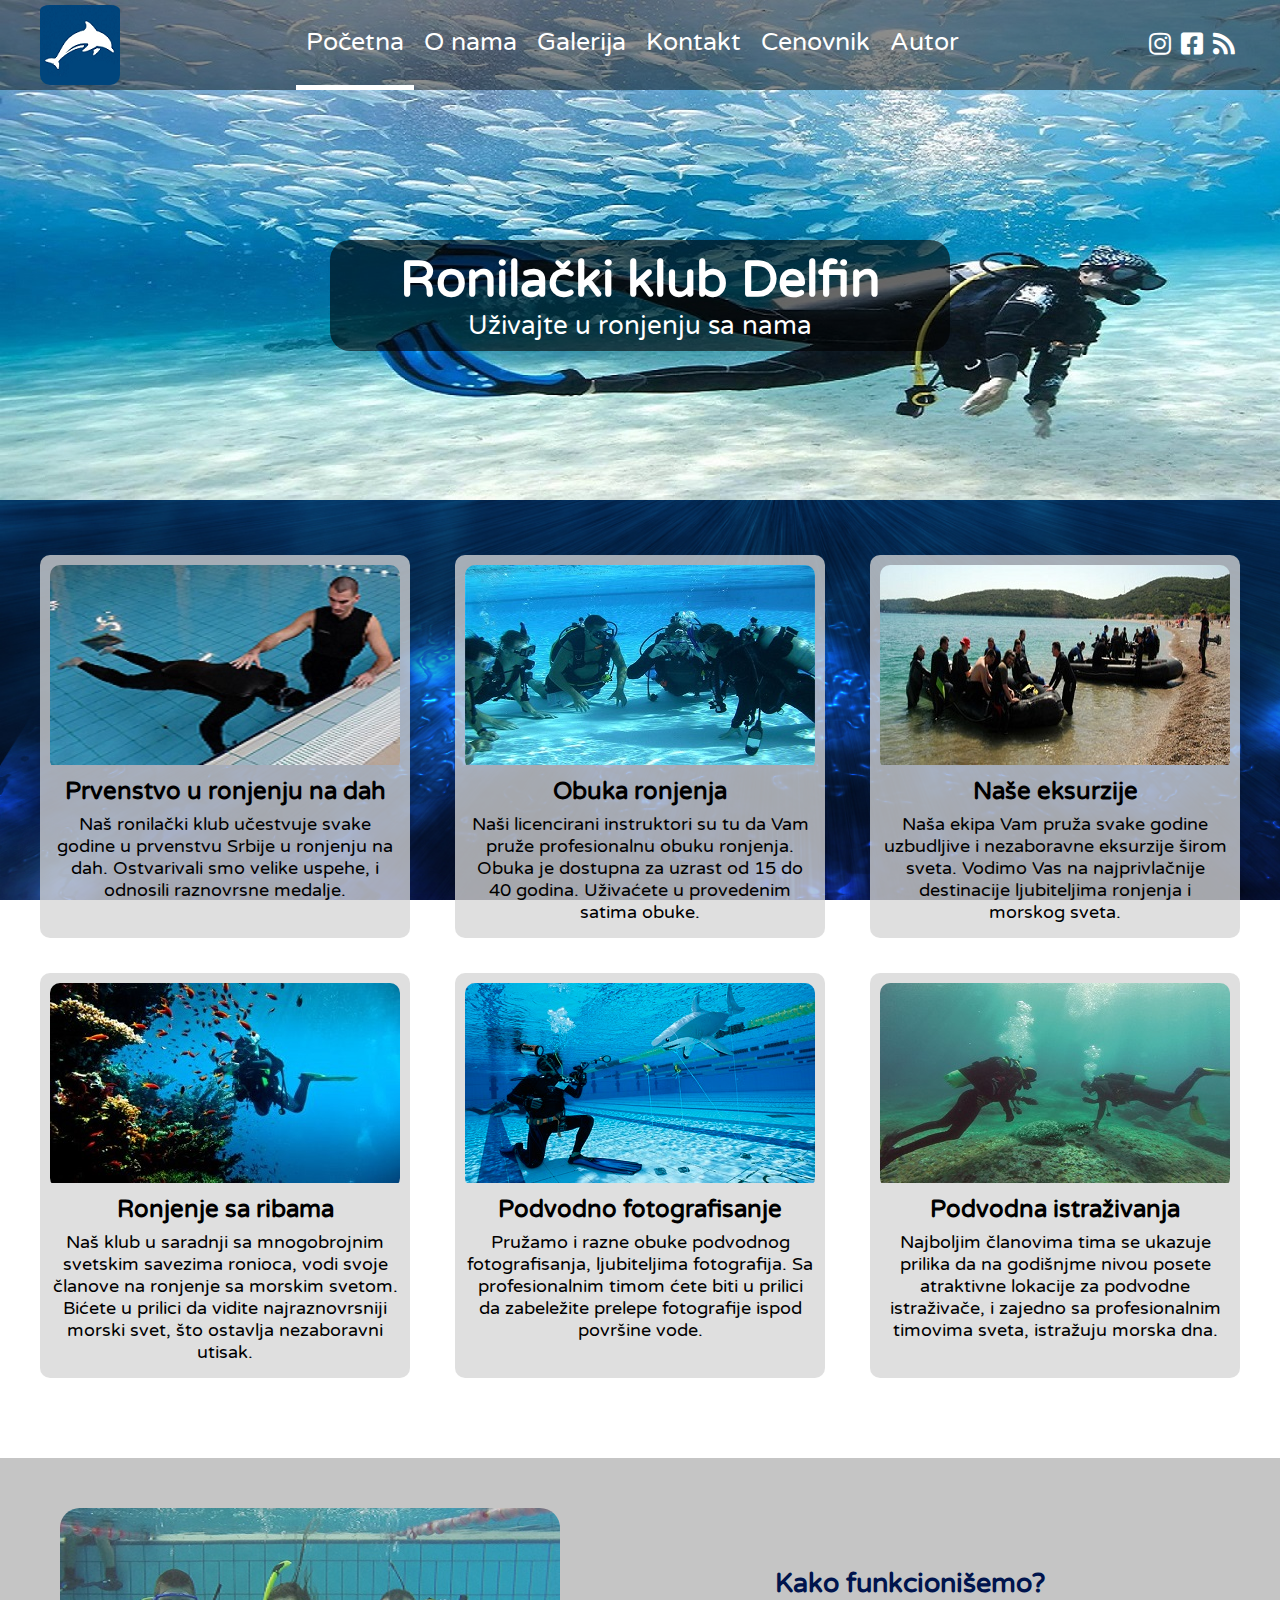
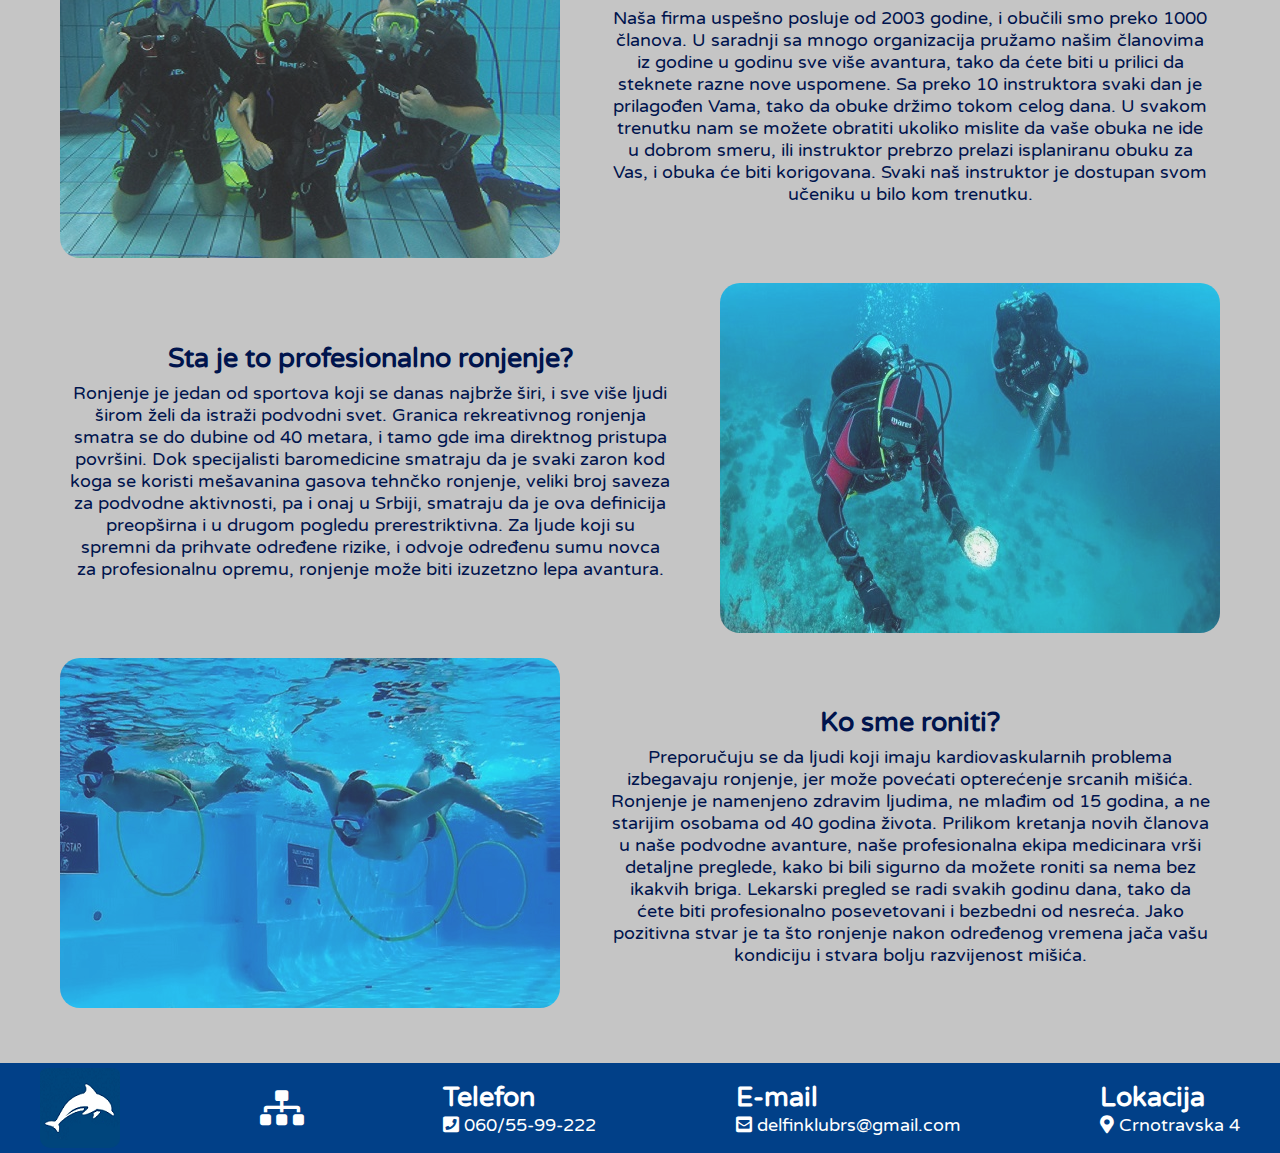
<file: index.html>
<!DOCTYPE html>
<html>
    <head>
        <meta charset="utf-8"/>
        <meta name="author" content="Nikola Janjić"/>
        <meta name="keywords" content="ronjenje, profesionalno, obuka"/>
        <meta name="desription" content="Uživajte u ronjenju sa nama"/>
        <title>Početna</title>
        <link href="css/style.css" rel="stylesheet" type="text/css"/>
        <link rel="stylesheet" href="fontawesome-free-5.15.4-web/css/all.min.css" />
    </head>
    <body text="red">
        <div id="uvod">
            <header>
                <div class="wrapper">
                    <div class="logo">
                        <a href="index.html"><img src="slike/logo.png" alt="logoDelfin" /></a> 
                    </div>
                    <nav>
                        <ul>
                            <li><a href="index.html" class="nav-link nav-link-ltr page">Početna</a></li>
                            <li><a href="stranice/onama.html" class="nav-link nav-link-ltr">O nama</a></li>
                            <li><a href="stranice/galerija.html" class="nav-link nav-link-ltr">Galerija</a></li>
                            <li><a href="stranice/kontakt.html" class="nav-link nav-link-ltr">Kontakt</a></li>
                            <li><a href="stranice/cenovnik.html" class="nav-link nav-link-ltr">Cenovnik</a></li>
                            <li><a href="stranice/autor.html" class="nav-link nav-link-ltr">Autor</a></li>
                        </ul>
                    </nav>
                    <div id="social">
                        <a href="https://www.instagram.com/login/" target="_blank"><i class="fab fa-instagram mreze"></i></a>
                        <a href="https://www.facebook.com/login/" target="_blank"><i class="fab fa-facebook-square mreze"></i></a>
                        <a href="rss.xml" target="_blank"><i class="fas fa-rss mreze"></i></a>
                    </div>
                </div><!-- end of .wrapper-->
                <div id="textUvod">
                    <h1>Ronilački klub Delfin</h1>
                    <p>Uživajte u ronjenju sa nama</p>
                </div>
            </header>
        </div>
        
        <main id="naslovna">
            <section class="wrapper triStavke">
                <article class="stavka">
                    <div class="inner">
                        <img src="slike/ronjenje-na-dah.jpg" alt="ronjenje-na-dah" />
                    </div>
                    <h2>Prvenstvo u ronjenju na dah</h2>
                    <p>Naš ronilački klub učestvuje svake godine u prvenstvu Srbije u ronjenju na dah. Ostvarivali smo velike uspehe, i odnosili raznovrsne medalje.</p>
                </article>
                <article class="stavka">
                    <div class="inner"><img src="slike/obuka-ronioca.jpg" alt="obuka-ronioca" /></div>
                    <h2>Obuka ronjenja</h2>
                    <p>Naši licencirani instruktori su tu da Vam pruže profesionalnu obuku ronjenja. Obuka je dostupna za uzrast od 15 do 40 godina. Uživaćete u provedenim satima obuke.</p>
                </article>
                <article class="stavka">
                    <div class="inner"><img src="slike/eks.jpg" alt="ronilacka-eksurzija" /></div>
                    <h2>Naše eksurzije</h2>
                    <p>Naša ekipa Vam pruža svake godine uzbudljive i nezaboravne eksurzije širom sveta. Vodimo Vas na najprivlačnije destinacije ljubiteljima ronjenja i morskog sveta.</p>
                </article>
                <article class="stavka">
                    <div class="inner"><img src="slike/fish.jpg" alt="ronjenje-sa-ribama" /></div>
                    <h2>Ronjenje sa ribama</h2>
                    <p>Naš klub u saradnji sa mnogobrojnim svetskim savezima ronioca, vodi svoje članove na ronjenje sa morskim svetom. Bićete u prilici da vidite najraznovrsniji morski svet, što ostavlja nezaboravni utisak.</p>
                </article>
                <article class="stavka">
                    <div class="inner"><img src="slike/slikanjeVoda.jpg" alt="slikanje-pod-vodom" /></div>
                    <h2>Podvodno fotografisanje</h2>
                    <p>Pružamo i razne obuke podvodnog fotografisanja, ljubiteljima fotografija. Sa profesionalnim timom ćete biti u prilici da zabeležite prelepe fotografije ispod površine vode.</p>
                </article>
                <article class="stavka">
                    <div class="inner"><img src="slike/istrazivanja.jpg" alt="podvodna-istrazivanja" /></div>
                    <h2>Podvodna istraživanja</h2>
                    <p>Najboljim članovima tima se ukazuje prilika da na godišnjme nivou posete atraktivne lokacije za podvodne istraživače, i zajedno sa profesionalnim timovima sveta, istražuju morska dna.</p>
                </article>
            </section>

           
                <section id="ronjenje">
                    <div class="wrapper">
                        <article id="funkcionisanje">
                                <div class="slikaTekst">
                                    <img src="slike/Otvoreni-dan-1 (1).jpg" alt="ronioci" />
                                </div>
                                <div class="part">
                                    <h1>Kako funkcionišemo?</h1>
                                    <p>Naša firma uspešno posluje od 2003 godine, i obučili smo preko 1000 članova. U saradnji sa mnogo organizacija pružamo našim članovima iz godine u godinu sve više avantura, tako da ćete biti u prilici da steknete razne nove uspomene. Sa preko 10 instruktora svaki dan je prilagođen Vama, tako da obuke držimo tokom celog dana. U svakom trenutku nam se možete obratiti ukoliko mislite da vaše obuka ne ide u dobrom smeru, ili instruktor prebrzo prelazi isplaniranu obuku za Vas, i obuka će biti korigovana. Svaki naš instruktor je dostupan svom učeniku u bilo kom trenutku.
                                    </p>
                                </div>
                        </article>
                        <article id="profesija">
                            <div class="part drugiPart">
                                <h1>Sta je to profesionalno ronjenje?</h1>
                                <p>Ronjenje je jedan od sportova koji se danas najbrže širi, i sve više ljudi širom želi da istraži podvodni svet. Granica rekreativnog ronjenja smatra se do dubine od 40 metara, i tamo gde ima direktnog pristupa površini. Dok specijalisti baromedicine smatraju da je svaki zaron kod koga se koristi mešavanina gasova tehnčko ronjenje, veliki broj saveza za podvodne aktivnosti, pa i onaj u Srbiji, smatraju da je ova definicija preopširna i u drugom pogledu prerestriktivna. Za ljude koji su spremni da prihvate određene rizike, i odvoje određenu sumu novca za profesionalnu opremu, ronjenje može biti izuzetzno lepa avantura.</p>
                            </div>
                            <div class="slikaTekst">
                                <img src="slike/profesionalni.jpg" alt="skola" />
                            </div>
                        </article>
                        <article id="preporuke">
                            <div class="slikaTekst"><img src="slike/skola1.jpg" alt="skola" /></div>
                            <div class="part">
                                <h1>Ko sme roniti?</h1>
                                <p>Preporučuju se da ljudi koji imaju kardiovaskularnih problema izbegavaju ronjenje, jer može povećati opterećenje srcanih mišića. Ronjenje je namenjeno zdravim ljudima, ne mlađim od 15 godina, a ne starijim osobama od 40 godina života. Prilikom kretanja novih članova u naše podvodne avanture, naše profesionalna ekipa medicinara vrši detaljne preglede, kako bi bili sigurno da možete roniti sa nema bez ikakvih briga. Lekarski pregled se radi svakih godinu dana, tako da ćete biti profesionalno posevetovani i bezbedni od nesreća. Jako pozitivna stvar je ta što ronjenje nakon određenog vremena jača vašu kondiciju i stvara bolju razvijenost mišića.</p>
                            </div>
                        </article>
                    </div>
                </section>
            
        </main>
        <footer>
            <section class="wrapper">
                <span class="logo">
                    <a href="#top"><img src="slike/logo.png" alt="logoDelfin" /></a> 
                </span>
                <span id="sitemap">
                    <a href="sitemap.xml" target="_blank"><i class="fas fa-sitemap sitemap"></i></a>
                </span>
                <span id="kontakt">
                    <h2>Telefon</h2>
                    <p><i class="fas fa-phone-square"></i> 060/55-99-222</p>
                </span>
                <span id="mail">
                    <h2>E-mail</h2>
                    <p><a href="http://www.google.com/gmail" target="_blank"><i class="fas fa-envelope-square"></i> delfinklubrs&#64;gmail&#46;com</a></p>
                </span>
                <span id="lokacija">
                    <h2>Lokacija</h2>
                    <p><i class="fas fa-map-marker-alt"></i> Crnotravska 4</p>
                </span>
            </section>
        </footer>
    </body>
</html>
</file>
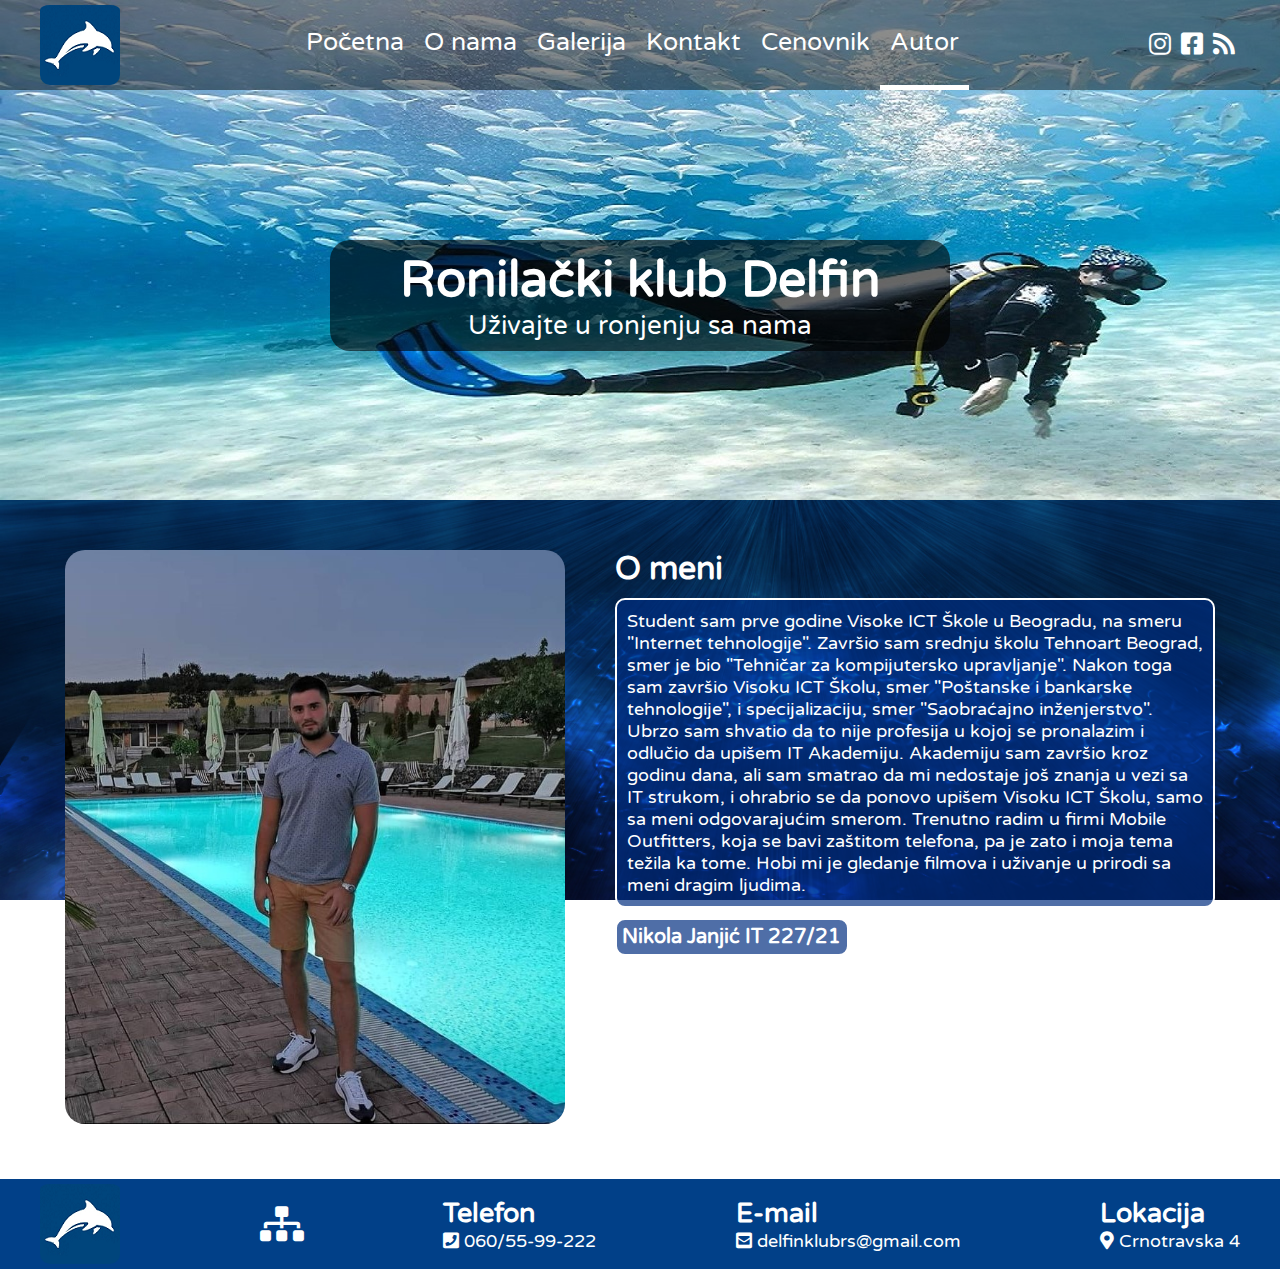
<file: stranice/autor.html>
<!DOCTYPE html>
<html>
    <head>
        <meta charset="utf-8"/>
        <meta name="author" content="Nikola Janjić"/>
        <meta name="keywords" content="o meni, it"/>
        <meta name="desription" content="Moja kratka biografija"/>
        <title>Autor</title>
        <link href="../css/style.css" rel="stylesheet" type="text/css"/>
        <link rel="stylesheet" href="../fontawesome-free-5.15.4-web/css/all.min.css" />
    </head>
    <body>
        <div id="uvod">
            <header>
                <div class="wrapper">
                    <div class="logo">
                        <a href="../index.html"><img src="../slike/logo.png" alt="logoDelfin" /></a> 
                    </div>
                    <nav>
                        <ul>
                            <li><a href="../index.html" class="nav-link nav-link-ltr">Početna</a></li>
                            <li><a href="../stranice/onama.html" class="nav-link nav-link-ltr">O nama</a></li>
                            <li><a href="../stranice/galerija.html" class="nav-link nav-link-ltr">Galerija</a></li>
                            <li><a href="../stranice/kontakt.html" class="nav-link nav-link-ltr">Kontakt</a></li>
                            <li><a href="../stranice/cenovnik.html" class="nav-link nav-link-ltr">Cenovnik</a></li>
                            <li><a href="../stranice/autor.html" class="nav-link nav-link-ltr page">Autor</a></li>
                        </ul>
                    </nav>
                    <div id="social">
                        <a href="https://www.instagram.com/login/" target="_blank"><i class="fab fa-instagram mreze"></i></a>
                        <a href="https://www.facebook.com/login/" target="_blank"><i class="fab fa-facebook-square mreze"></i></a>
                        <a href="../rss.xml" target="_blank"><i class="fas fa-rss mreze"></i></a>
                    </div>
                </div><!-- end of .wrapper-->
                <div id="textUvod">
                    <h1>Ronilački klub Delfin</h1>
                    <p>Uživajte u ronjenju sa nama</p>
                </div>
            </header>
        </div>

        <main id="biografija">
            <div class="wrapper">
                <div id="mojaSlika">
                    <img src="../slike/mojaSlika.jpg" alt="mojaSlika" />
                </div>
                <div id="tekstBio">
                    <h1>O meni</h1>
                    <p>Student sam prve godine Visoke ICT Škole u Beogradu, na smeru <br/>"Internet tehnologije". Završio sam srednju školu Tehnoart Beograd, smer je bio "Tehničar za kompijutersko upravljanje". Nakon toga sam završio Visoku ICT Školu, smer "Poštanske i bankarske tehnologije", i specijalizaciju, smer "Saobraćajno inženjerstvo". Ubrzo sam shvatio da to nije profesija u kojoj se pronalazim i odlučio da upišem IT Akademiju. Akademiju sam završio kroz godinu dana, ali sam smatrao da mi nedostaje još znanja u vezi sa IT strukom, i ohrabrio se da ponovo upišem Visoku ICT Školu, samo sa meni odgovarajućim smerom. Trenutno radim u firmi Mobile Outfitters, koja se bavi zaštitom telefona, pa je zato i moja tema težila ka tome. Hobi mi je gledanje filmova i uživanje u prirodi sa meni dragim ljudima.</p>
                    <span>Nikola Janjić IT 227/21</span>
                </div>
            </div>
        </main>
        <footer>
            <section class="wrapper">
                <span class="logo">
                    <a href="../index.html"><img src="../slike/logo.png" alt="logoDelfin" /></a> 
                </span>
                <span id="sitemap">
                    <a href="../sitemap.xml" target="_blank"><i class="fas fa-sitemap sitemap"></i></a>
                </span>
                <span id="kontakt">
                    <h2>Telefon</h2>
                    <p><i class="fas fa-phone-square"></i> 060/55-99-222</p>
                </span>
                <span id="mail">
                    <h2>E-mail</h2>
                    <p><a href="http://www.google.com/gmail" target="_blank"><i class="fas fa-envelope-square"></i> delfinklubrs&#64;gmail&#46;com</a></p>
                </span>
                <span id="lokacija">
                    <h2>Lokacija</h2>
                    <p><i class="fas fa-map-marker-alt"></i> Crnotravska 4</p>
                </span>
            </section>
        </footer>
    </body>
</html>
</file>
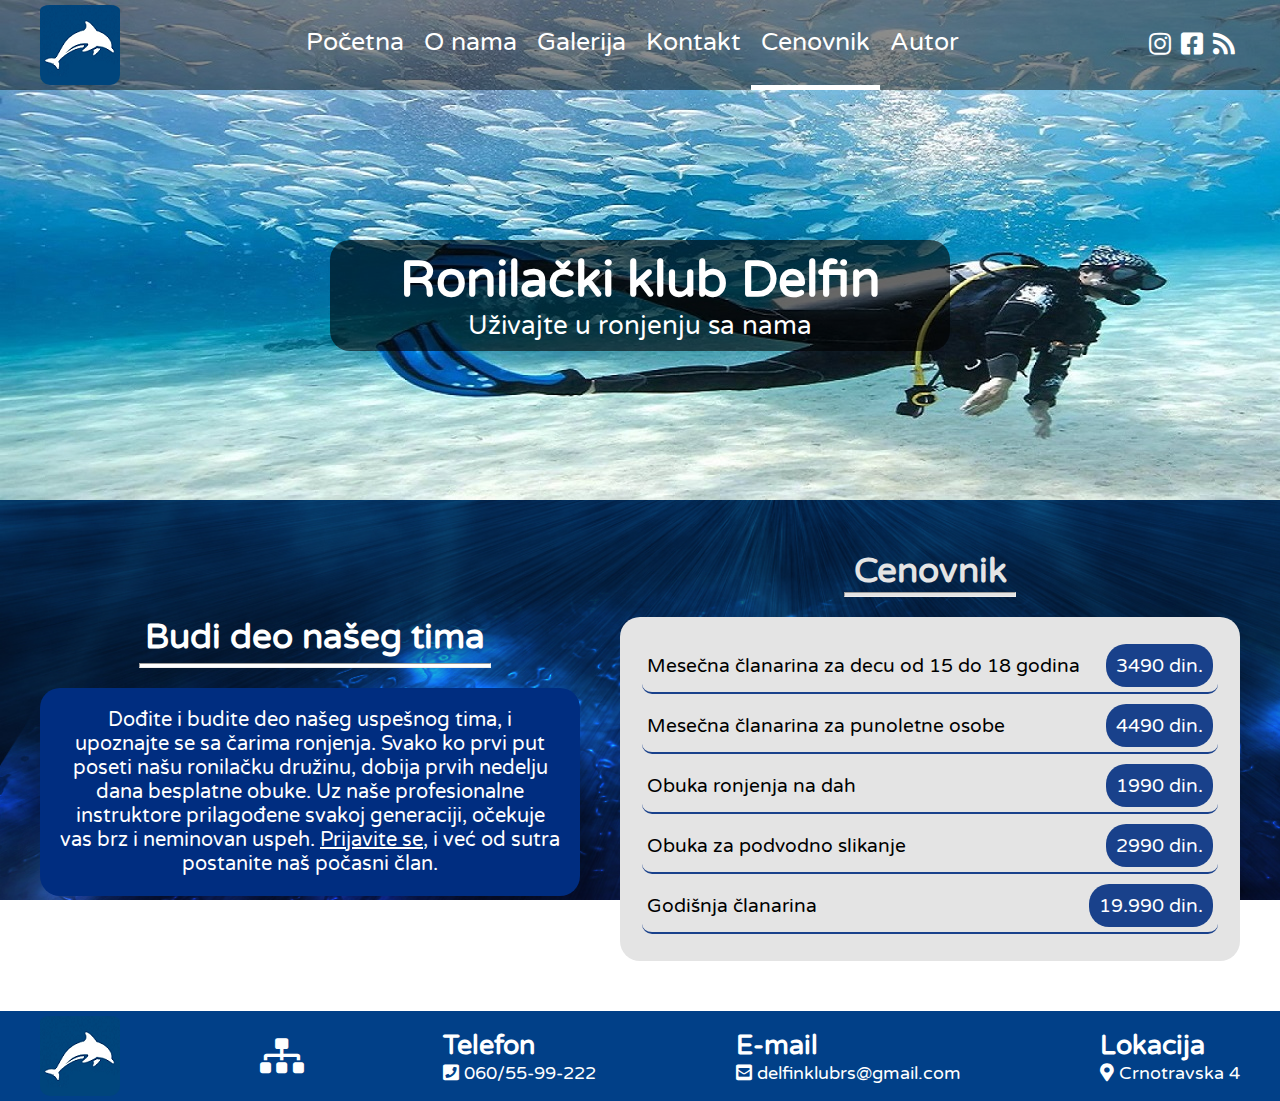
<file: stranice/cenovnik.html>
<!DOCTYPE html>
<html>
    <head>
        <meta charset="utf-8"/>
        <meta name="author" content="Nikola Janjić"/>
        <meta name="keywords" content="cenovnik, članarina"/>
        <meta name="desription" content="Cenovnik naših usluga"/>
        <title>Cenovnik</title>
        <link href="../css/style.css" rel="stylesheet" type="text/css"/>
        <link rel="stylesheet" href="../fontawesome-free-5.15.4-web/css/all.min.css" />
    </head>
    <body>
        <div id="uvod">
            <header>
                <div class="wrapper">
                    <div class="logo">
                        <a href="../index.html"><img src="../slike/logo.png" alt="logoDelfin" /></a> 
                    </div>
                    <nav>
                        <ul>
                            <li><a href="../index.html" class="nav-link nav-link-ltr">Početna</a></li>
                            <li><a href="../stranice/onama.html" class="nav-link nav-link-ltr">O nama</a></li>
                            <li><a href="../stranice/galerija.html" class="nav-link nav-link-ltr">Galerija</a></li>
                            <li><a href="../stranice/kontakt.html" class="nav-link nav-link-ltr">Kontakt</a></li>
                            <li><a href="../stranice/cenovnik.html" class="nav-link nav-link-ltr page">Cenovnik</a></li>
                            <li><a href="../stranice/autor.html" class="nav-link nav-link-ltr">Autor</a></li>
                        </ul>
                    </nav>
                    <div id="social">
                        <a href="https://www.instagram.com/login/" target="_blank"><i class="fab fa-instagram mreze"></i></a>
                        <a href="https://www.facebook.com/login/" target="_blank"><i class="fab fa-facebook-square mreze"></i></a>
                        <a href="../rss.xml" target="_blank"><i class="fas fa-rss mreze"></i></a>
                    </div>
                </div><!-- end of .wrapper-->
                <div id="textUvod">
                    <h1>Ronilački klub Delfin</h1>
                    <p>Uživajte u ronjenju sa nama</p>
                </div>
            </header>
        </div>
        <main id="cenovnikMain">
            <div class="wrapper">
                    <div id="textCenovnik">
                        <h1>Budi deo našeg tima</h1>
                        <hr id="hrTextCen"/>
                        <p>Dođite i budite deo našeg uspešnog tima, i upoznajte se sa čarima ronjenja. Svako ko prvi put poseti našu ronilačku družinu, dobija prvih nedelju dana besplatne obuke. Uz naše profesionalne instruktore prilagođene svakoj generaciji, očekuje vas brz i neminovan uspeh. <span><a href="../stranice/kontakt.html">Prijavite se</a></span>, i već od sutra postanite naš počasni član.
                        </p>
                    </div>
                    <div id="table">
                        <span class="naslovCen">
                            <h1>Cenovnik</h1>
                            <hr id="hrCen"/>
                        </span>
                        <table>
                            <tbody>
                                <tr>
                                    <td>Mesečna članarina za decu od 15 do 18 godina</td>
                                    <td class="cena">3490 din&#46;</td>
                                </tr>
                                <tr>
                                    <td>Mesečna članarina za punoletne osobe</td>
                                    <td class="cena">4490 din&#46;</td>
                                </tr>
                                <tr>
                                    <td>Obuka ronjenja na dah</td>
                                    <td class="cena">1990 din&#46;</td>
                                </tr>
                                <tr>
                                    <td>Obuka za podvodno slikanje</td>
                                    <td class="cena">2990 din&#46;</td>
                                </tr>
                                <tr>
                                    <td>Godišnja članarina</td>
                                    <td class="cena">19.990 din&#46;</td>
                                </tr>
                            </tbody>
                        </table>
                    </div>
            </div>
        </main>
        <footer>
            <section class="wrapper">
                <span class="logo">
                    <a href="../index.html"><img src="../slike/logo.png" alt="logoDelfin" /></a> 
                </span>
                <span id="sitemap">
                    <a href="../sitemap.xml" target="_blank"><i class="fas fa-sitemap sitemap"></i></a>
                </span>
                <span id="kontakt">
                    <h2>Telefon</h2>
                    <p><i class="fas fa-phone-square"></i> 060/55-99-222</p>
                </span>
                <span id="mail">
                    <h2>E-mail</h2>
                    <p><a href="http://www.google.com/gmail" target="_blank"><i class="fas fa-envelope-square"></i> delfinklubrs&#64;gmail&#46;com</a></p>
                </span>
                <span id="lokacija">
                    <h2>Lokacija</h2>
                    <p><i class="fas fa-map-marker-alt"></i> Crnotravska 4</p>
                </span>
            </section>
        </footer>
    </body>
</html>
</file>
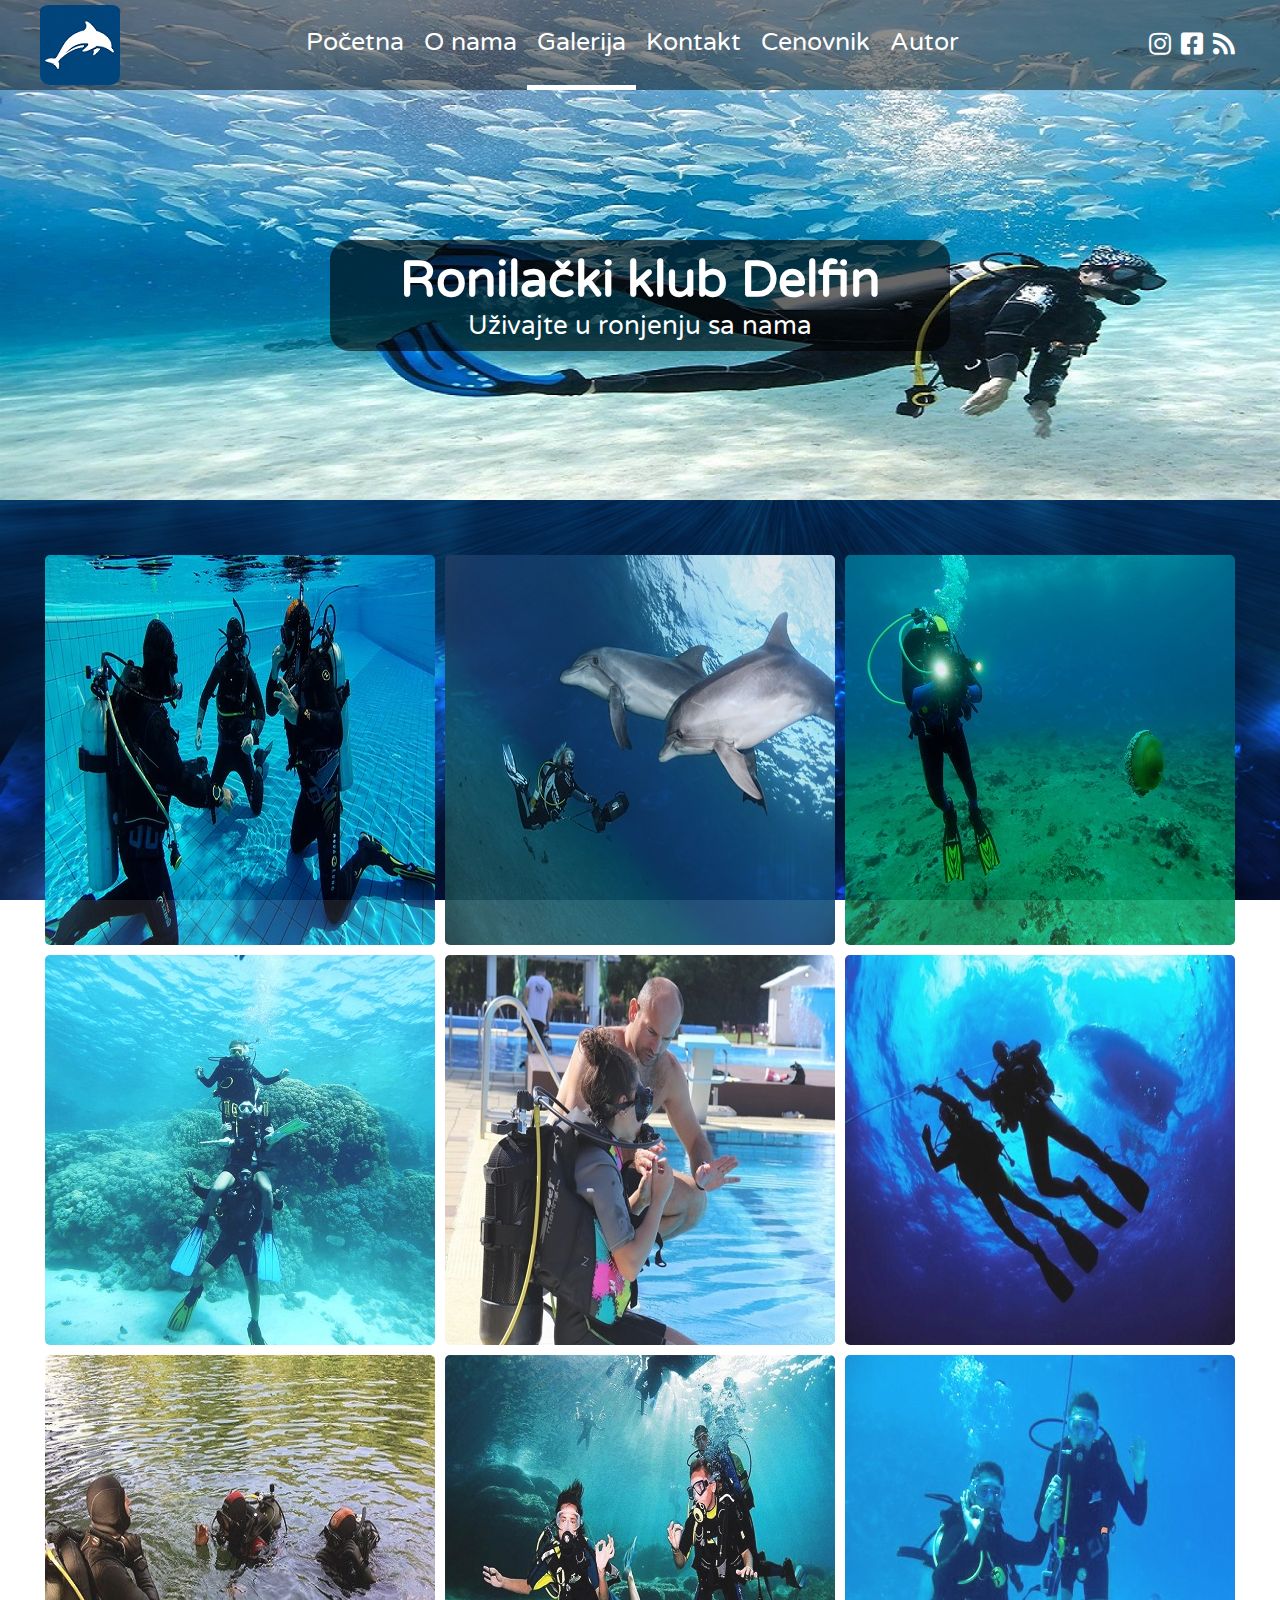
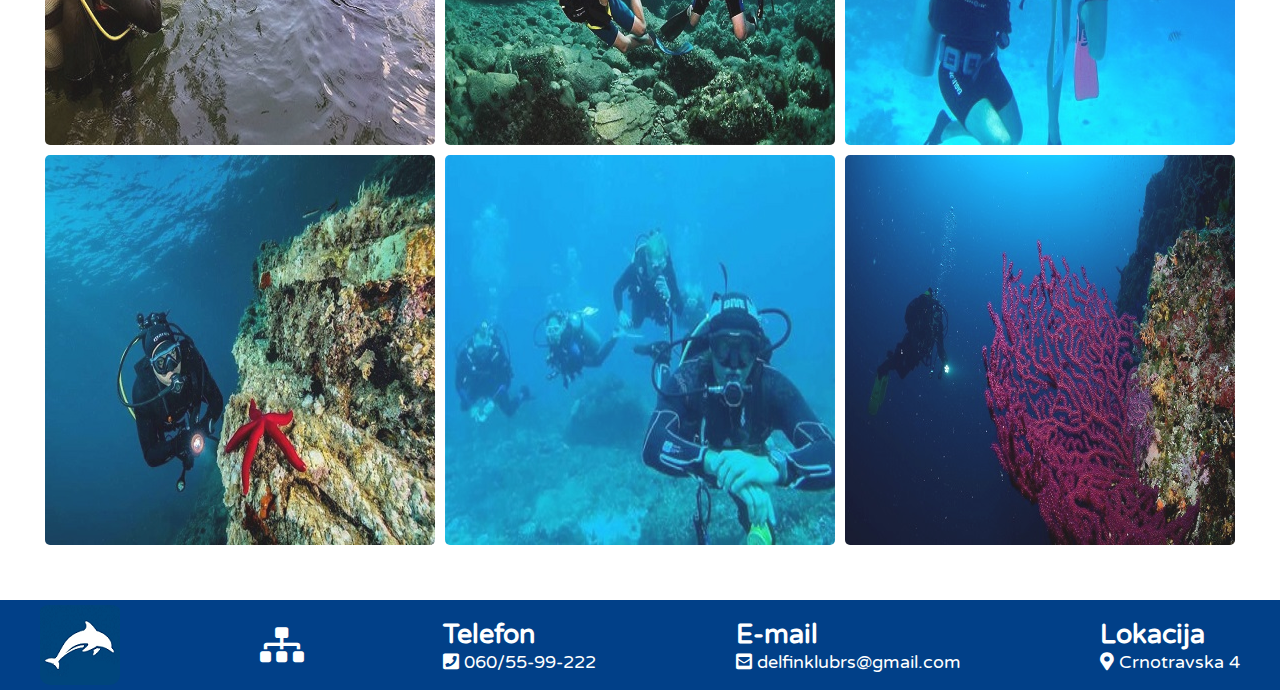
<file: stranice/galerija.html>
<!DOCTYPE html>
<html>
    <head>
        <meta charset="utf-8"/>
        <meta name="author" content="Nikola Janjić"/>
        <meta name="keywords" content="telefon, E-mail, lokacija"/>
        <meta name="desription" content="Galerija slika"/>
        <title>Galerija</title>
        <link href="../css/style.css" rel="stylesheet" type="text/css"/>
        <link rel="stylesheet" href="../fontawesome-free-5.15.4-web/css/all.min.css" />
    </head>
    <body>
        <div id="uvod">
            <header>
                <div class="wrapper">
                    <div class="logo">
                        <a href="../index.html"><img src="../slike/logo.png" alt="logoDelfin" /></a> 
                    </div>
                    <nav>
                        <ul>
                            <li><a href="../index.html" class="nav-link nav-link-ltr">Početna</a></li>
                            <li><a href="../stranice/onama.html" class="nav-link nav-link-ltr">O nama</a></li>
                            <li><a href="../stranice/galerija.html" class="nav-link nav-link-ltr page">Galerija</a></li>
                            <li><a href="../stranice/kontakt.html" class="nav-link nav-link-ltr">Kontakt</a></li>
                            <li><a href="../stranice/cenovnik.html" class="nav-link nav-link-ltr">Cenovnik</a></li>
                            <li><a href="../stranice/autor.html" class="nav-link nav-link-ltr">Autor</a></li>
                        </ul>
                    </nav>
                    <div id="social">
                        <a href="https://www.instagram.com/login/" target="_blank"><i class="fab fa-instagram mreze"></i></a>
                        <a href="https://www.facebook.com/login/" target="_blank"><i class="fab fa-facebook-square mreze"></i></a>
                        <a href="../rss.xml" target="_blank"><i class="fas fa-rss mreze"></i></a>
                    </div>
                </div><!-- end of .wrapper-->
                <div id="textUvod">
                    <h1>Ronilački klub Delfin</h1>
                    <p>Uživajte u ronjenju sa nama</p>
                </div>
            </header>
        </div>
        <main id="galerijaSlika">
            <section class="wrapper">
                <article><img src="../slike/galerija/1.jpg" alt="1"/></article>
                <article><img src="../slike/galerija/2.jpg" alt="1"/></article>
                <article><img src="../slike/galerija/3.jpg" alt="1"/></article>
                <article><img src="../slike/galerija/4.jpg" alt="1"/></article>
                <article><img src="../slike/galerija/5.jpg" alt="1"/></article>
                <article><img src="../slike/galerija/6.jpg" alt="1"/></article>
                <article><img src="../slike/galerija/7.jpg" alt="1"/></article>
                <article><img src="../slike/galerija/8.jpg" alt="1"/></article>
                <article><img src="../slike/galerija/9.jpg" alt="1"/></article>
                <article><img src="../slike/galerija/10.jpg" alt="1"/></article>
                <article><img src="../slike/galerija/11.jpg" alt="1"/></article>
                <article><img src="../slike/galerija/12.jpg" alt="1"/></article>
            </section>
        </main>
        <footer>
            <section class="wrapper">
                <span class="logo">
                    <a href="../index.html"><img src="../slike/logo.png" alt="logoDelfin" /></a> 
                </span>
                <span id="sitemap">
                    <a href="../sitemap.xml" target="_blank"><i class="fas fa-sitemap sitemap"></i></a>
                </span>
                <span id="kontakt">
                    <h2>Telefon</h2>
                    <p><i class="fas fa-phone-square"></i> 060/55-99-222</p>
                </span>
                <span id="mail">
                    <h2>E-mail</h2>
                    <p><a href="http://www.google.com/gmail" target="_blank"><i class="fas fa-envelope-square"></i> delfinklubrs&#64;gmail&#46;com</a></p>
                </span>
                <span id="lokacija">
                    <h2>Lokacija</h2>
                    <p><i class="fas fa-map-marker-alt"></i> Crnotravska 4</p>
                </span>
            </section>
        </footer>
    </body>
</html>
</file>
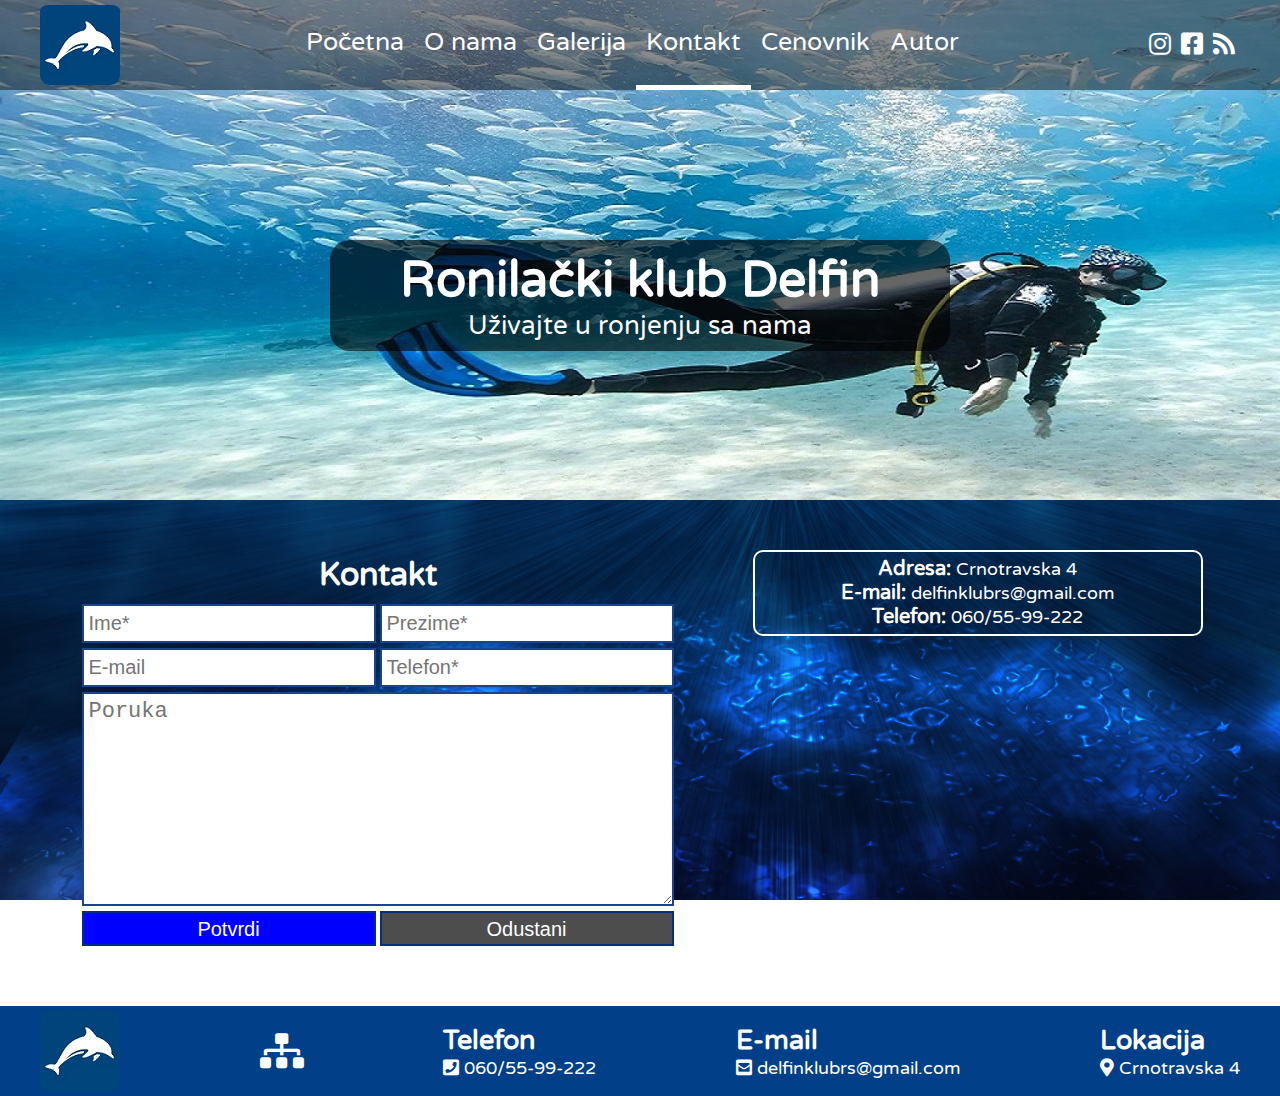
<file: stranice/kontakt.html>
<!DOCTYPE html>
<html>
    <head>
        <meta charset="utf-8"/>
        <meta name="author" content="Nikola Janjić"/>
        <meta name="keywords" content="kontakt, poruka"/>
        <meta name="desription" content="Kontaktirajte naš tim"/>
        <title>Kontakt</title>
        <link href="../css/style.css" rel="stylesheet" type="text/css"/>
        <link rel="stylesheet" href="../fontawesome-free-5.15.4-web/css/all.min.css" />
    </head>
    <body>
        <div id="uvod">
            <header>
                <div class="wrapper">
                    <div class="logo">
                        <a href="../index.html"><img src="../slike/logo.png" alt="logoDelfin" /></a> 
                    </div>
                    <nav>
                        <ul>
                            <li><a href="../index.html" class="nav-link nav-link-ltr">Početna</a></li>
                            <li><a href="../stranice/onama.html" class="nav-link nav-link-ltr">O nama</a></li>
                            <li><a href="../stranice/galerija.html" class="nav-link nav-link-ltr">Galerija</a></li>
                            <li><a href="../stranice/kontakt.html" class="nav-link nav-link-ltr page">Kontakt</a></li>
                            <li><a href="../stranice/cenovnik.html" class="nav-link nav-link-ltr">Cenovnik</a></li>
                            <li><a href="../stranice/autor.html" class="nav-link nav-link-ltr">Autor</a></li>
                        </ul>
                    </nav>
                    <div id="social">
                        <a href="https://www.instagram.com/login/" target="_blank"><i class="fab fa-instagram mreze"></i></a>
                        <a href="https://www.facebook.com/login/" target="_blank"><i class="fab fa-facebook-square mreze"></i></a>
                        <a href="../rss.xml" target="_blank"><i class="fas fa-rss mreze"></i></a>
                    </div>
                </div>
                <div id="textUvod">
                    <h1>Ronilački klub Delfin</h1>
                    <p>Uživajte u ronjenju sa nama</p>
                </div>
            </header>
        </div>
        
        <main>
            <div id="info">
                <div class="wrapper">
                    <div id="forma">
                        <h1>Kontakt</h1>
                        <form action="kontakt.php" method="post" id="kontakt" name="kontakt">
                            <div class="inp"><input type="text" id="name" name="ime" placeholder="Ime&#42;" required/></div>
                            <div class="inp"><input type="text" id="surname" name="prezime" placeholder="Prezime&#42;" required/></div>
                            <div class="inp"><input type="mail" id="email" name="email" placeholder="E-mail"/></div>
                            <div class="inp"><input type="text" id="telefon" name="telefon" placeholder="Telefon&#42;" required/></div>
                            <div class="inp"><textarea rows="8" placeholder="Poruka"></textarea></div>
                            <span>
                                <input type="submit" id="potvrda" name="potvrda" value="Potvrdi">
                            </span>
                            <span>
                                <input type="reset" id="reset" name="reset" value="Odustani">
                            </span>
                        </form>
                    </div>
                    <div id="mapa">
                        <div id="infoText">
                            <p><span>Adresa:</span> Crnotravska 4</p>
                            <p><span>E-mail:</span>  delfinklubrs&#64;gmail&#46;com</p>
                            <p><span>Telefon:</span> 060/55-99-222</p>
                        </div>
                        <iframe src="https://www.google.com/maps/embed?pb=!1m18!1m12!1m3!1d2832.866475929788!2d20.47272771580306!3d44.763137787967004!2m3!1f0!2f0!3f0!3m2!1i1024!2i768!4f13.1!3m3!1m2!1s0x475a710030e372b1%3A0xe86e1b60234f14f9!2z0JHQsNGa0LjRhtCw!5e0!3m2!1ssr!2srs!4v1641419590984!5m2!1ssr!2srs" width="600" height="450" style="border:0;" allowfullscreen="" loading="lazy" class="mapa"></iframe>
                   </div>
                </div>
            </div>
            
           
            
        </main>
        <footer>
            <section class="wrapper">
                <span class="logo">
                    <a href="../index.html"><img src="../slike/logo.png" alt="logoDelfin" /></a> 
                </span>
                <span id="sitemap">
                    <a href="../sitemap.xml" target="_blank"><i class="fas fa-sitemap sitemap"></i></a>
                </span>
                <span id="kontakt">
                    <h2>Telefon</h2>
                    <p><i class="fas fa-phone-square"></i> 060/55-99-222</p>
                </span>
                <span id="mail">
                    <h2>E-mail</h2>
                    <p><a href="http://www.google.com/gmail" target="_blank"><i class="fas fa-envelope-square"></i> delfinklubrs&#64;gmail&#46;com</a></p>
                </span>
                <span id="lokacija">
                    <h2>Lokacija</h2>
                    <p><i class="fas fa-map-marker-alt"></i> Crnotravska 4</p>
                </span>
            </section>
        </footer>

        
    </body>
</html>
</file>
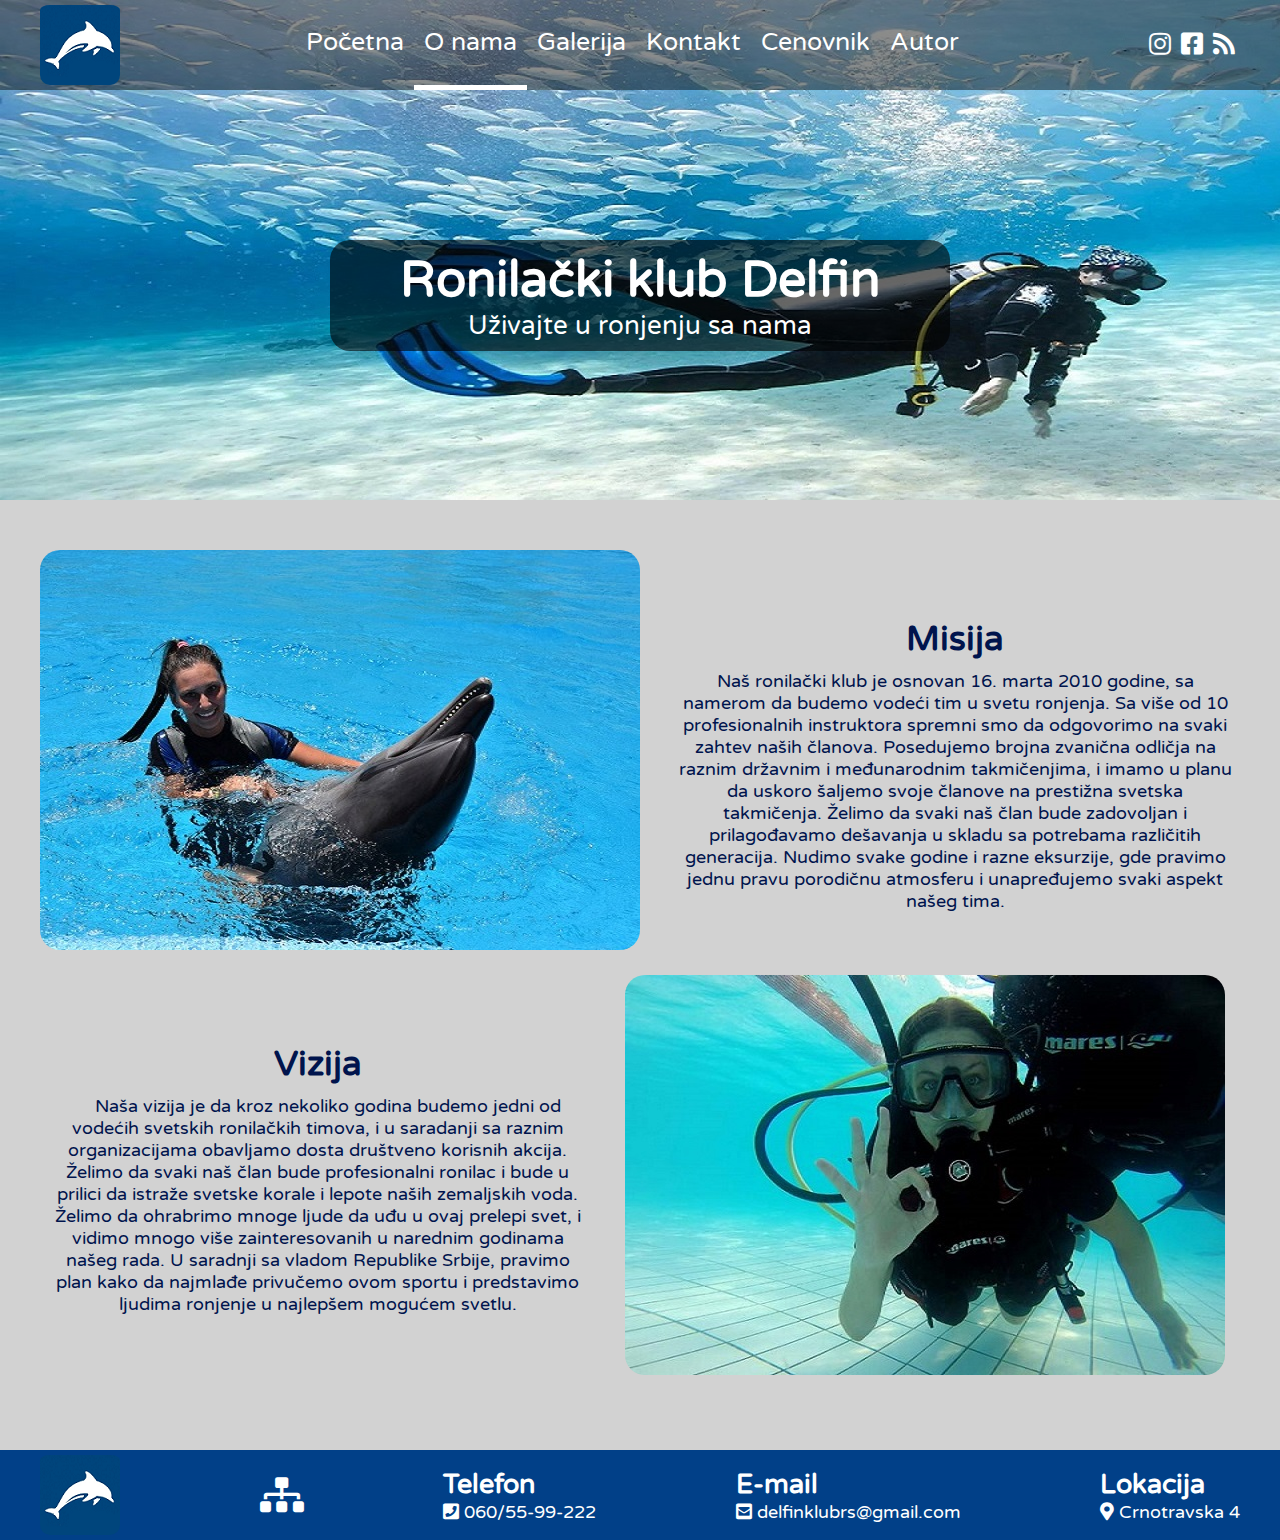
<file: stranice/onama.html>
<!DOCTYPE html>
<html>
    <head>
        <meta charset="utf-8"/>
        <meta name="author" content="Nikola Janjić"/>
        <meta name="keywords" content="misija, vizija"/>
        <meta name="desription" content="Naši planovi za budućnost"/>
        <title>O nama</title>
        <link href="../css/style.css" rel="stylesheet" type="text/css"/>
        <link rel="stylesheet" href="../fontawesome-free-5.15.4-web/css/all.min.css" />
    </head>
    <body>
        <div id="uvod">
            <header>
                <div class="wrapper">
                    <div class="logo">
                        <a href="../index.html"><img src="../slike/logo.png" alt="logoDelfin" /></a> 
                    </div>
                    <nav>
                        <ul>
                            <li><a href="../index.html" class="nav-link nav-link-ltr">Početna</a></li>
                            <li><a href="../stranice/onama.html" class="nav-link nav-link-ltr page">O nama</a></li>
                            <li><a href="../stranice/galerija.html" class="nav-link nav-link-ltr">Galerija</a></li>
                            <li><a href="../stranice/kontakt.html" class="nav-link nav-link-ltr">Kontakt</a></li>
                            <li><a href="../stranice/cenovnik.html" class="nav-link nav-link-ltr">Cenovnik</a></li>
                            <li><a href="../stranice/autor.html" class="nav-link nav-link-ltr">Autor</a></li>
                        </ul>
                    </nav>
                    <div id="social">
                        <a href="https://www.instagram.com/login/" target="_blank"><i class="fab fa-instagram mreze"></i></a>
                        <a href="https://www.facebook.com/login/" target="_blank"><i class="fab fa-facebook-square mreze"></i></a>
                        <a href="../rss.xml" target="_blank"><i class="fas fa-rss mreze"></i></a>
                    </div>
                </div><!-- end of .wrapper-->
                <div id="textUvod">
                    <h1>Ronilački klub Delfin</h1>
                    <p>Uživajte u ronjenju sa nama</p>
                </div>
            </header>
        </div>
        <div id="onamaMain">
            <section class="wrapper">
                <article class="misViz">
                    <div class="slikaMis">
                        <img src="../slike/misija1.jpg" alt="slikaMisija" />
                    </div>
                    <div class="textMis prvaMis">
                        <h1>Misija</h1>
                        <P>Naš ronilački klub je osnovan 16. marta 2010 godine, sa namerom da budemo vodeći tim u svetu ronjenja. Sa više od 10 profesionalnih instruktora spremni smo da odgovorimo na svaki zahtev naših članova. Posedujemo brojna zvanična odličja na raznim državnim i međunarodnim takmičenjima, i imamo u planu da uskoro šaljemo svoje članove na prestižna svetska takmičenja. Želimo da svaki naš član bude zadovoljan i prilagođavamo dešavanja u skladu sa potrebama različitih generacija. Nudimo svake godine i razne eksurzije, gde pravimo jednu pravu porodičnu atmosferu i unapređujemo svaki aspekt našeg tima.</P>
                    </div>
                </article>
                <article class="misViz">
                    <div class="textMis vizija">
                        <h1>Vizija</h1>
                        <P>&nbsp; &nbsp; Naša vizija je da kroz nekoliko godina budemo jedni od vodećih svetskih ronilačkih timova, i u saradanji sa raznim organizacijama obavljamo dosta društveno korisnih akcija. Želimo da svaki naš član bude profesionalni ronilac i bude u prilici da istraže svetske korale i lepote naših zemaljskih voda. Želimo da ohrabrimo mnoge ljude da uđu u ovaj prelepi svet, i vidimo mnogo više zainteresovanih u narednim godinama našeg rada. U saradnji sa vladom Republike Srbije, pravimo plan kako da najmlađe privučemo ovom sportu i predstavimo ljudima ronjenje u najlepšem mogućem svetlu.</P>
                    </div>
                    <div class="slikaMis drugaSlika">
                        <img src="../slike/vizija.jpg" alt="slikaVizija" />
                    </div>
                </article>
            </section>
        </div>
        <footer>
            <section class="wrapper">
                <span class="logo">
                    <a href="../index.html"><img src="../slike/logo.png" alt="logoDelfin" /></a> 
                </span>
                <span id="sitemap">
                    <a href="../sitemap.xml" target="_blank"><i class="fas fa-sitemap sitemap"></i></a>
                </span>
                <span id="kontakt">
                    <h2>Telefon</h2>
                    <p><i class="fas fa-phone-square"></i> 060/55-99-222</p>
                </span>
                <span id="mail">
                    <h2>E-mail</h2>
                    <p><a href="http://www.google.com/gmail" target="_blank"><i class="fas fa-envelope-square"></i> delfinklubrs&#64;gmail&#46;com</a></p>
                </span>
                <span id="lokacija">
                    <h2>Lokacija</h2>
                    <p><i class="fas fa-map-marker-alt"></i> Crnotravska 4</p>
                </span>
            </section>
        </footer>
    </body>
</html>
</file>
<file: css/style.css>
* {
    margin:0;
    padding: 0;
}
@font-face {
    font-family: 'VarelaRound-Regular.ttf';
    src:url(../font/VarelaRound-Regular.ttf);
}
body {
    font-family: 'VarelaRound-Regular.ttf';
}
#uvod {
    background-image: url(../slike/ronjenje.jpg);
    background-repeat: no-repeat;
    background-size: cover;
    height: 500px;
}
header {
    height: 90px;
    background-color: rgba(0, 0, 0, 0.452);
}
.wrapper {
    width:1200px;
    margin:0 auto;
}
header .wrapper {
    display: flex;
    justify-content: space-between;
}
.logo img {
    padding-top: 5px;
    border-radius: 10px;
}
nav ul {
    display: flex;
    list-style: none;
    text-align: center;
}
.nav-link::before {
    transition: 300ms;
    height: 5px;
    content: "";
    position: absolute;
    background-color: #fff;
}
.nav-link-ltr::before {
    width: 0%;
    top:94%;
    left:5%;
}
.nav-link-ltr:hover::before {
    width: 70px;
}
nav ul li {
    position: relative;
}
nav ul li a {
    display: block;
    font-size: 25px;
    padding: 30px 10px;
    line-height: 25px;
}
nav ul li a:link,
nav ul li a:visited {
    text-decoration: none;
    color:#FFF;
}
nav ul li a:hover {
    color:rgb(0, 54, 116);
}
.page {
    border-bottom: 5px solid #fff;
}
#social {
    display: flex;
    align-items: center;
}
#social a {
    display: inline-block;
    color:#FFF;
    font-size: 25px;
    padding: 0px 5px;
}
#social a:hover {
    color:rgb(1, 64, 136);
}
#textUvod {
  text-align: center;
  background-color: rgba(0, 0, 0, 0.596);
  width:600px;
  margin:150px auto;
  color:#FFF;
  padding: 10px;
  border-radius: 20px;
}
#textUvod h1 {
    font-size: 50px;
}
#textUvod p {
    font-size: 26px;
}
#textUvod {
    animation: transitionIn 1.5s;
}
@keyframes transitionIn {
    from {
        opacity:0;
        transform:translateX(-1000px);
    }
    to {
        opacity:1;
        transform:translateX(0);
    }
}
main {
    background-image: url(../slike/deepsee.jpg);
    background-size: cover;
    background-attachment: fixed;
    color:#FFF;
}
#naslovna > .wrapper {
    display: flex;
    justify-content: space-between;
    flex-wrap: wrap;
    padding: 50px 0;
}
.stavka {
    width:350px;
    margin-bottom: 30px;
    text-align: center;
    background-color: rgba(214, 214, 214, 0.774);
    border-radius: 10px;
    margin-top: 5px;
    color:black;
    padding: 10px;
    padding-bottom: 15px;
}
.stavka p {
    font-size: 18px;
    font-weight: 500;
}
.stavka h2 {
    margin:7px 0px 7px 0px;
}
.inner {
    overflow: hidden;
    border-radius: 10px;
    margin-bottom: 5px;
}
.inner img{
    transition:all 1s ease;
}
.inner:hover img {
    transform: scale(1.3);
    cursor: pointer;
}
#ronjenje {
    background-color: rgb(197, 197, 197);
    color:rgb(0, 20, 77);
    text-align: center;
    padding: 50px 0px 30px 0px;
}
#ronjenje .part h1 {
    margin-bottom: 7px;
    font-size: 27px;
}
#ronjenje p {
    font-size: 18px;
}
#ronjenje article {
    display: flex;
    justify-content: space-around;
    align-items: center;
    margin-bottom: 20px;
}
#ronjenje .part {
    width:600px;
    font-size: 18px;
}
#ronjenje img {
    border-radius: 20px;
    opacity: 0.8;
}
#ronjenje img:hover {
    opacity: 1;
    cursor:pointer;
}
.part {
    width:650px;
    padding: 10px;
    border-radius: 20px;
}
footer {
    background-color:rgb(1, 64, 136);
    color:#FFF;
    font-size: 18px;
}
footer .wrapper {
    display: flex;
    justify-content: space-between;
    align-items: center;
}
.sitemap {
    font-size: 35px;
    color:#FFF;
}
footer span a {
    text-decoration: none;
    color:#FFF;
}
footer span a:hover {
    color:rgb(35, 120, 216);
}


/* misija i vizija */
#onamaMain {
    background-color: rgba(197, 197, 197, 0.774);
}
#onamaMain .wrapper {
    padding: 50px 0px;
}
#onamaMain article {
    text-align: center;
    display: flex;
    justify-content: space-between;
    align-items: flex-start;
    font-size: 18px;
}
.textMis {
    border-radius: 20px;
    padding: 8px;
    margin-top: 60px;
    color:rgb(0, 20, 77);
    margin-left: 15px;
    text-align: center;
}
#onamaMain article h1 {
    margin-bottom: 10px;
    font-size: 35px;
    text-align: center;
}
#onamaMain article img:nth-last-of-type(1){
    margin-bottom: 20px;
}
#onamaMain article img {
    margin-right: 15px;
    border-radius: 20px;
}
.drugaSlika {
    margin-left:15px;
    margin-right: 0px;
}
.prvaMis {
    animation: ulazMis 1.5s;
}
.vizija {
    animation: ulazViz 1.5s;
    margin-left: 0px;
    margin-right: 15px;
}
@keyframes ulazMis {
    from {
        opacity:0;
        transform:translateX(1000px);
    }
    to {
        opacity:1;
        transform:translateX(0);
    }
}
@keyframes ulazViz {
    from {
        opacity:0;
        transform:translateX(-1000px);
    }
    to {
        opacity:1;
        transform:translateX(0);
    }
}

/* kontakt */
#info {
    padding: 50px 0;
} 
#forma {
    text-align: center;
}
#forma h1 {
    margin-bottom: 10px;
    width:200px;
    text-align: center;
    margin:10px auto;
    margin-top: 0;
    border-radius: 10px;
}
#forma form {
    text-align: center;
    width:600px;
}
#forma input {
    width:280px;
    height: 25px;
    font-size: 20px;
    margin-bottom: 5px;
    padding:5px;
    border:2px solid rgba(0, 45, 128, 0.89);
    display: block;
}
#forma form textarea {
    display: block;
    width:578px;
    margin:0 auto;
    font-size: 22px;
    padding:5px;
    border:2px solid rgba(0, 45, 128, 0.89);
}
#info .wrapper {
    display: flex;
    justify-content: space-around;
    align-items:center;
}
iframe{
    height: 310px;
    width: 450px;
    border-radius: 10px;
}
#infoText {
    text-align: center;
    border: 2px solid white;
    margin-bottom: 5px;
    padding: 5px;
    border-radius: 10px;
    animation:adressIn 1.5s;
}
.inp {
    display: inline-block;
}
#forma span input[type="submit"]{
    display: inline-block;
    background-color: blue;
    width:294px;
    text-align: center;
    padding-bottom:20px;
    font-size: 20px;
    color:#FFF;
    height: 35px;
}
#forma span input[type="submit"]:hover {
    background-color: rgb(52, 52, 248);
    cursor: pointer;
}
#forma span input[type="reset"]{
    display: inline-block;
    background-color: rgb(77, 77, 77);
    width:294px;
    text-align: center;
    padding-bottom:20px;
    font-size: 20px;
    height: 35px;
    color:#FFF;
}
#forma span input[type="reset"]:hover {
    background-color: rgb(153, 153, 153);
    cursor: pointer;
    color:black;
}


@keyframes adressIn {
    from {
        opacity:0;
        transform:translateX(1000px);
    }
    to {
        opacity:1;
        transform:translateX(0);
    }
}
#infoText p{
    font-size: 18px;
}
#infoText span {
    font-weight: bold;
    font-size: 20px;
}

/* galerija */

#galerijaSlika {
    background-color: rgb(218, 218, 218);
}
#galerijaSlika section {
    display: flex;
    justify-content: space-between;
    flex-wrap: wrap;
    padding:50px 0;
}
#galerijaSlika section img {
    width:390px;
    height: 390px;
    margin:5px;
    vertical-align: bottom;
    border-radius: 5px;
    cursor:pointer;
    transition:all 0.8s ease;
    opacity: 0.9;
}
#galerijaSlika section img:hover {
    transform: scale(1.1);
    cursor: pointer;
    opacity: 1;
}

/*cenovnik*/ 

#cenovnikMain {
    background-image: url(../slike/deepsee.jpg);
    background-size: cover;
    background-attachment: fixed;
}
#cenovnikMain > .wrapper {
    padding: 50px 0;
    text-align: center;
    display: flex;
    justify-content: space-between;
    align-items: center;
}
#textCenovnik p{
    margin-right: 10px;
    width: 500px;
    font-size: 20px;
    background-color: rgb(0, 45, 128);
    padding: 20px;
    margin-top: 20px;
    border-radius: 20px;
    text-align:inherit;
}
#textCenovnik span a {
    display: inline-block;
    color:#FFF;
}
#textCenovnik span a:hover {
    color: rgb(48, 108, 219);
}
#textCenovnik h1 {
    font-size: 35px;
}
#hrTextCen {
    width:350px;
    margin:5px auto;
    height: 3px;
    background-color: #FFF;
    animation: hrText 1.5s; 
}
@keyframes hrText {
    from {
        opacity:0;
        transform:translateX(-1000px);
    }
    to {
        opacity:1;
        transform:translateX(0);
    }
}
.naslovCen h1 {
    color:rgb(228, 228, 228);
    font-size: 35px;
}
.naslovCen {
    background-color:rgb(0, 0, 0);
}
.naslovCen hr {
    margin: 0 auto;
    margin-bottom: 20px;
    background-color:rgb(228, 228, 228);
    width:170px;
    height: 3px;
}
table {
    width:620px;
    background-color: rgb(228, 228, 228);
    padding: 20px;
    margin:0 auto;
    border-radius: 20px;
    color:black;
}
table tbody tr {
    display: flex;
    justify-content: space-between;
    padding: 5px;
    border-bottom:2px solid rgba(0, 45, 128, 0.89);
    margin-bottom: 5px;
    border-radius: 10px;
    align-items: center;
    font-size: larger;
}
.cena {
    background-color: rgba(0, 45, 128, 0.89);
    padding: 10px;
    color:#FFF;
    border-radius: 20px;
}
#hrCen {
    animation:hrIn 1.5s;
}
@keyframes hrIn {
    from {
        opacity:0;
        transform:translateX(1000px);
    }
    to {
        opacity:1;
        transform:translateX(0);
    }
}




/* O meni */
#biografija .wrapper {
    display: flex;
    justify-content: space-around;
    padding:50px 0;
}
#biografija img {
    width:500px;
    border-radius: 20px;
    transition:all 1s ease;
}
#biografija img:hover {
    transform: scale(1.1);
    cursor: pointer;
}
#tekstBio h1 {
    margin-bottom: 10px;
    animation: textIn 1.5s;
}
#tekstBio {
    width:600px;
}
#tekstBio p {
    display: block;
    border:2px solid #FFF;
    padding: 10px;
    border-radius: 10px;
    font-size: 18px;
    background-color: rgba(0, 45, 128, 0.692);
}
#tekstBio span {
    display: block;
    margin-top: 20px;
    border:2px solid #FFF;
    border-radius: 10px;
    margin-top: 10px;
    font-weight: bold;
    padding: 5px;
    width:220px;
    animation: textIn 1.5s;
    font-size:20px;
    background-color: rgba(0, 45, 128, 0.692);
}
@keyframes textIn {
    from {
        opacity:0;
        transform:translateX(1000px);
    }
    to {
        opacity:1;
        transform:translateX(0);
    }
}
</file>
